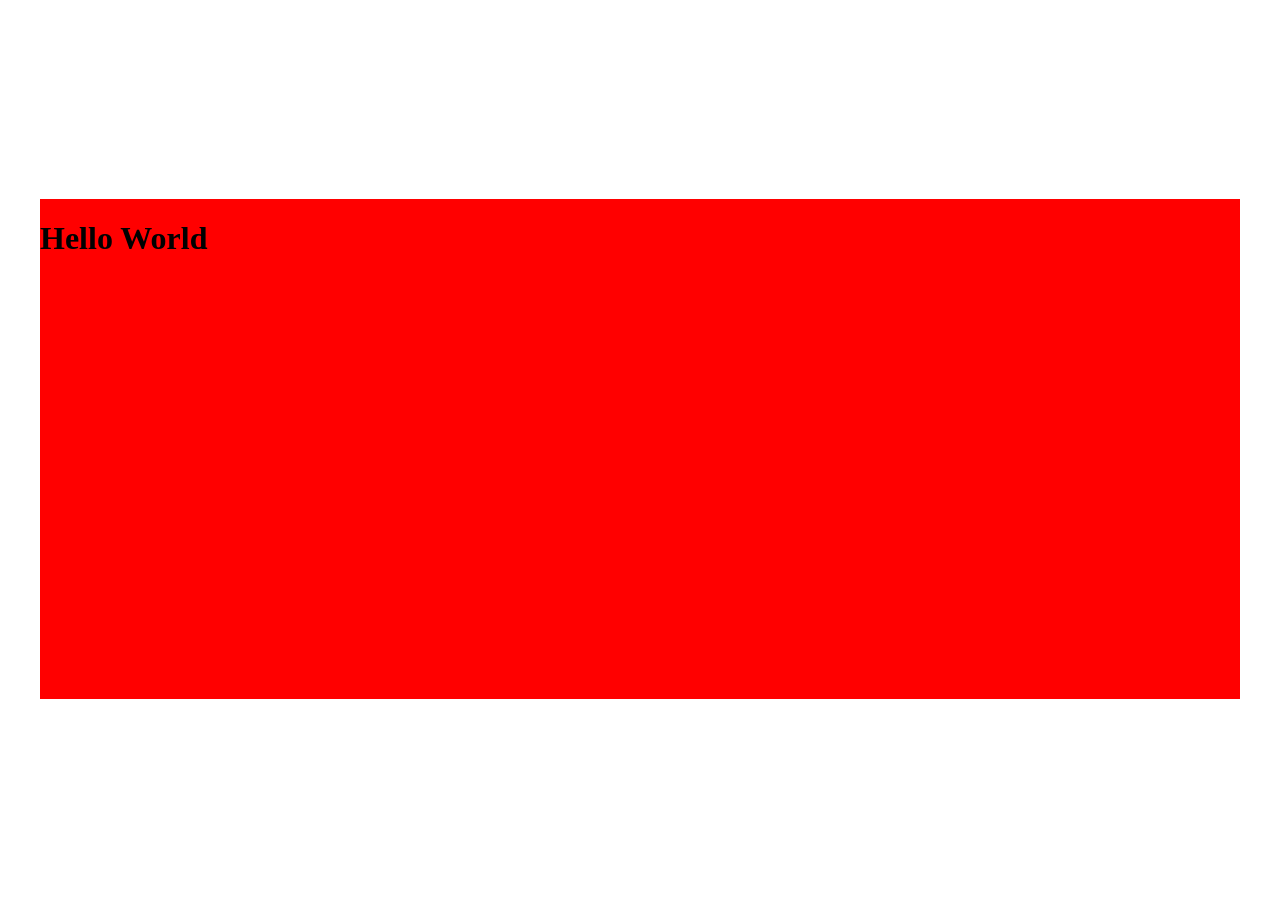
<file: assignment-1/problems/0-horizontal-align/index.html>
<!DOCTYPE html>
<html lang="en">

<head>
    <meta charset="UTF-8">
    <meta name="viewport" content="width=device-width, initial-scale=1.0">
    <title>Horizontal Align</title>
    <style>
        .container {
            width: 1200px;
            background-color: red;
            height: 500px;
        }

        .content {
            border: 2px;
            border-color: black;
        }
    </style>
</head>

<body style="height: 98vh; display: flex; justify-content: center; align-items: center;">
        <div class="container">
            <div class="content">
                <h1>Hello World</h1>
            </div>
        </div>
</body>

</html>
</file>
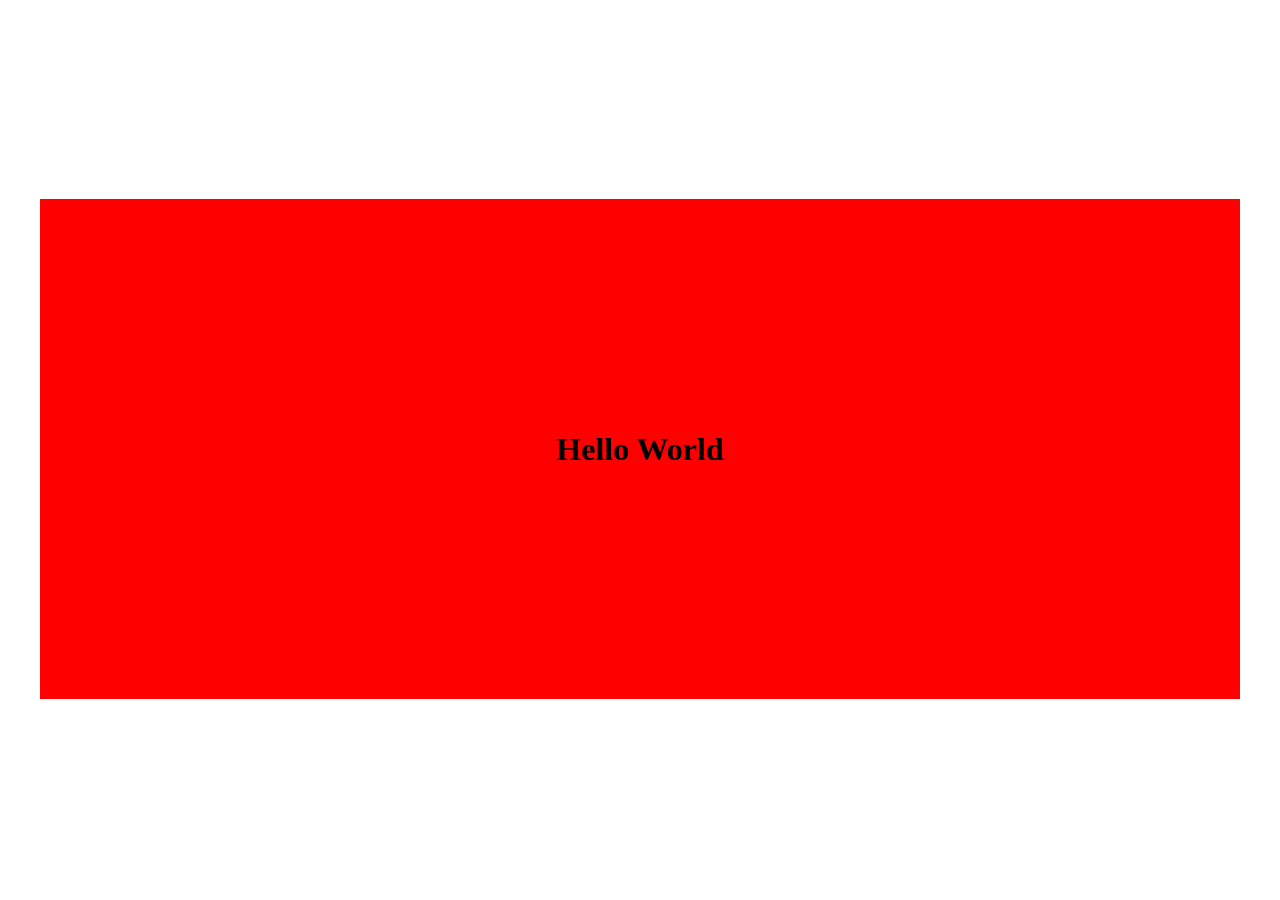
<file: assignment-1/problems/1-vertical-align/index.html>
<!DOCTYPE html>
<html lang="en">

<head>
    <meta charset="UTF-8">
    <meta name="viewport" content="width=device-width, initial-scale=1.0">
    <title>Horizontal Align</title>
    <style>
        .container {
            width: 1200px;
            height: 500px;
            background-color: yellow;
        }
        .content {
            display: flex;
            justify-content: center;
            align-items: center;
            height: 500px;
        }
    </style>
</head>

<body style="height:  98vh; display: flex; justify-content: center; align-items: center;">
    <div class="container">
            <div class="content" style="background-color: red;">
                    <h1>Hello World</h1>
            </div>
    </div>
</body>

</html>
</file>
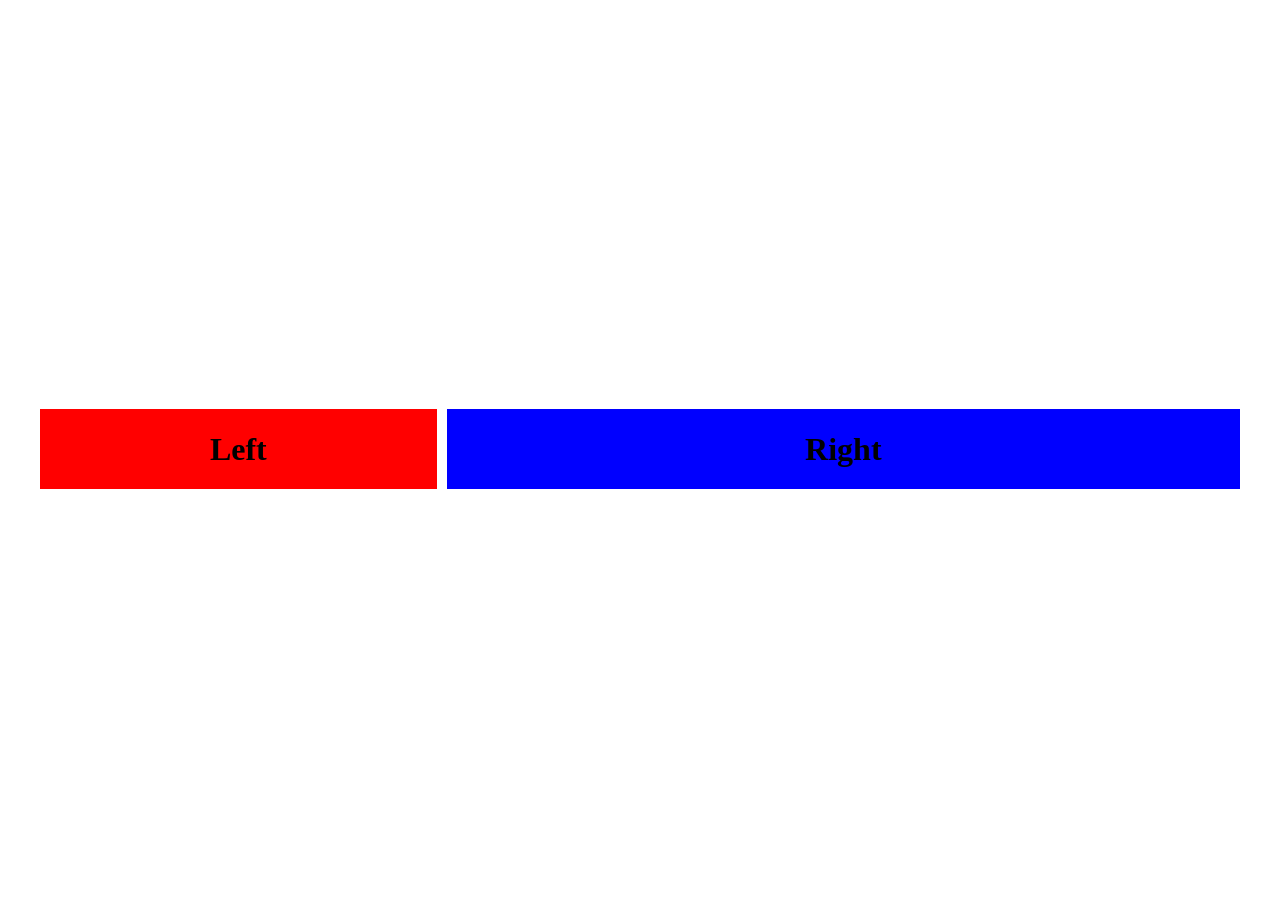
<file: assignment-1/problems/3-grid-layout/index.html>
<!DOCTYPE html>
<html lang="en">

<head>
    <meta charset="UTF-8">
    <meta name="viewport" content="width=device-width, initial-scale=1.0">
    <title>Grid Layout</title>
    <style>
        .container {
            width: 1200px;
            display: grid;
            grid-template-columns: 1fr 2fr;
            gap: 10px;
        }

        .left {
            background-color: red;
            display: grid;
            place-items: center;
        }

        .right {
            background-color: blue;
            display: grid;
            place-items: center;
        }
    </style>
</head>

<body style=" height: 98vh; display: grid; place-items: center;">
    <div class="container">
        <div class="left">
            <h1>Left</h1>
        </div>
        <div class="right">
            <h1>Right</h1>
        </div>
    </div>
</body>

</html>
</file>
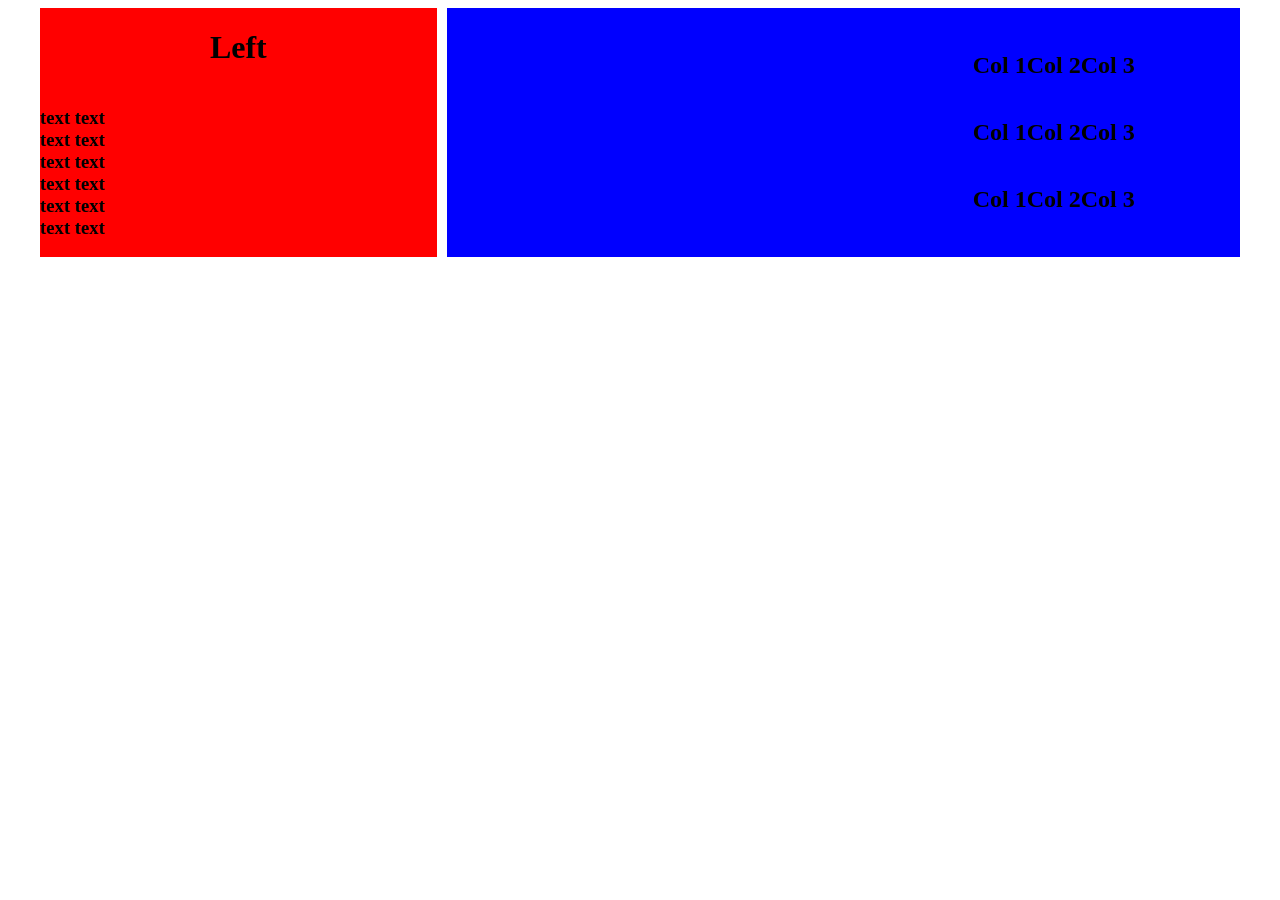
<file: assignment-1/problems/4-more-complicated-grid/index.html>
<!DOCTYPE html>
<html lang="en">

<head>
    <meta charset="UTF-8">
    <meta name="viewport" content="width=device-width, initial-scale=1.0">
    <title>Grid Layout</title>
    <style>
        .container {
            width: 1200px;
            margin: 0 auto;
            display: grid;
            grid-column: 2;
            grid-template-columns: 1fr 2fr;
            gap: 10px;
        }

        .left {
            background-color: red;
        }

        .right {
            background-color: blue;
            display: grid;
            place-items: center;
        }
        .vertical-center {
            display: flex;
            justify-content: center;
            align-items: center;
            height: 100%;
        }
        .horizontal-center {
            margin: 0 auto;
            display: flex;
            justify-content: center;
        }
        .grid1 {
            display: grid;
            grid-template-columns: 1fr 1fr 1fr;
            grid-column: 3;
            place-items: center;
        }
        .grid2{
            display: grid;
            grid-template-columns: 1fr 1fr 1fr 1fr;
            place-items: center;
        }
    </style>
</head>

<body>
    <div class="container">
        <div class="left">
            <div>
                <div class="horizontal-center">
                    <h1>Left</h1>
                </div>
                <div class="grid2">
                    <h3> text text text text text text text text text text text text </h3>
                </div>
            </div>
        </div>
        <div class="right">
            <div class="grid1">
                <h2>Col 1</h2>
                <h2>Col 2</h2>
                <h2>Col 3</h2>
                <h2>Col 1</h2>
                <h2>Col 2</h2>
                <h2>Col 3</h2>
                <h2>Col 1</h2>
                <h2>Col 2</h2>
                <h2>Col 3</h2>
            </div>
        </div>
    </div>
</body>

</html>
</file>
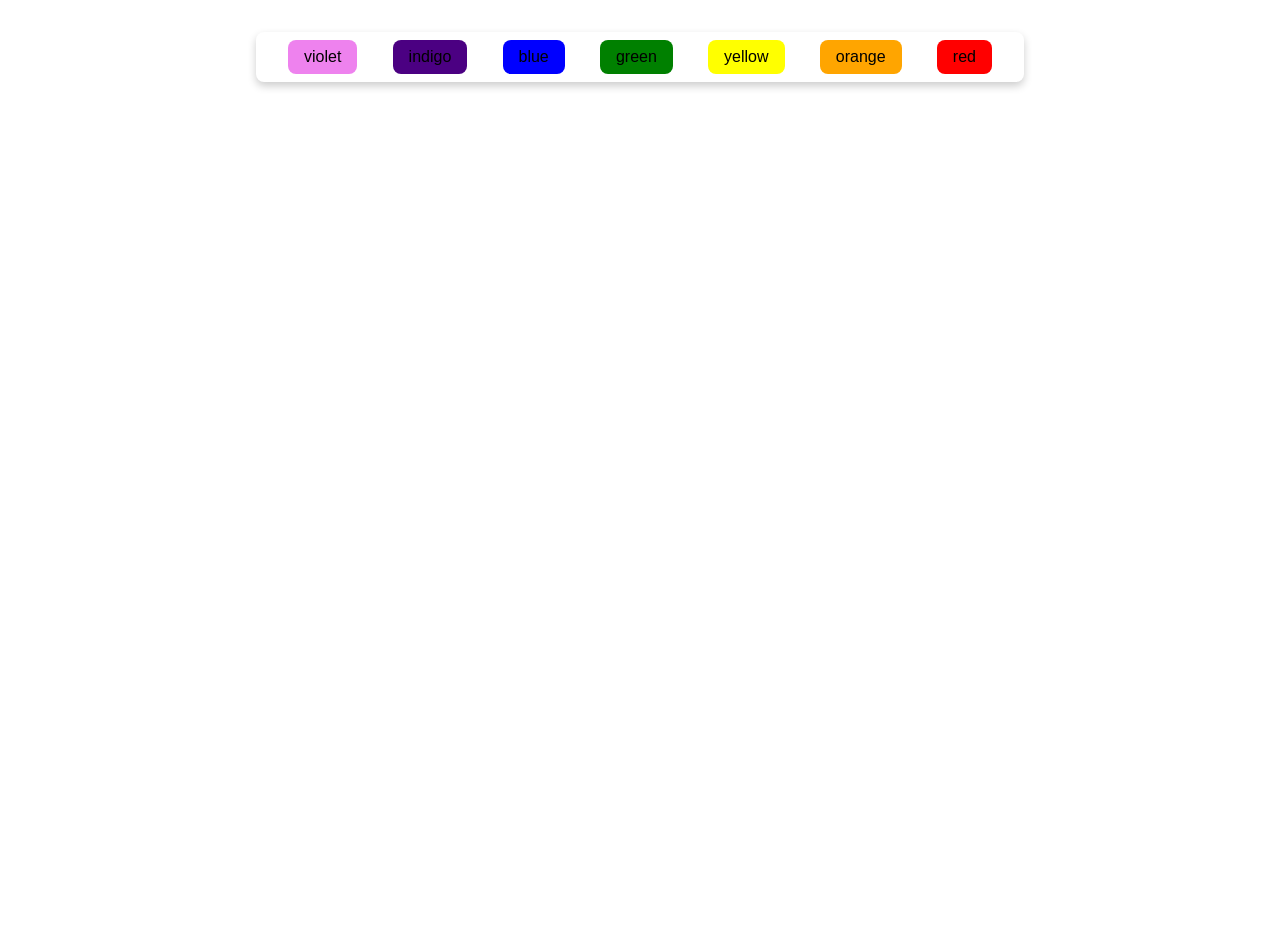
<file: assignment-2/easy/bg-color-changer/index.html>
<html>
    <head>
        <title> bg-color-changer </title>
        <link rel="stylesheet" href="./style.css">
    </head>
    <body id="body">
        <div id="main" class="main">
            <button class="color-btn" data-color="violet" style="background-color: violet;" >violet</button>
            <button class="color-btn" data-color="indigo" style="background-color: indigo;" >indigo</button>
            <button class="color-btn" data-color="blue" style="background-color: blue;" >blue</button>
            <button class="color-btn" data-color="green" style="background-color: green;" >green</button>
            <button class="color-btn" data-color="yellow" style="background-color: yellow;" >yellow</button>
            <button class="color-btn" data-color="orange" style="background-color: orange;" >orange</button>
            <button class="color-btn" data-color="red" style="background-color: red;" >red</button>
        </div>
        <script src="./script.js"></script>
    </body>
</html>
</file>
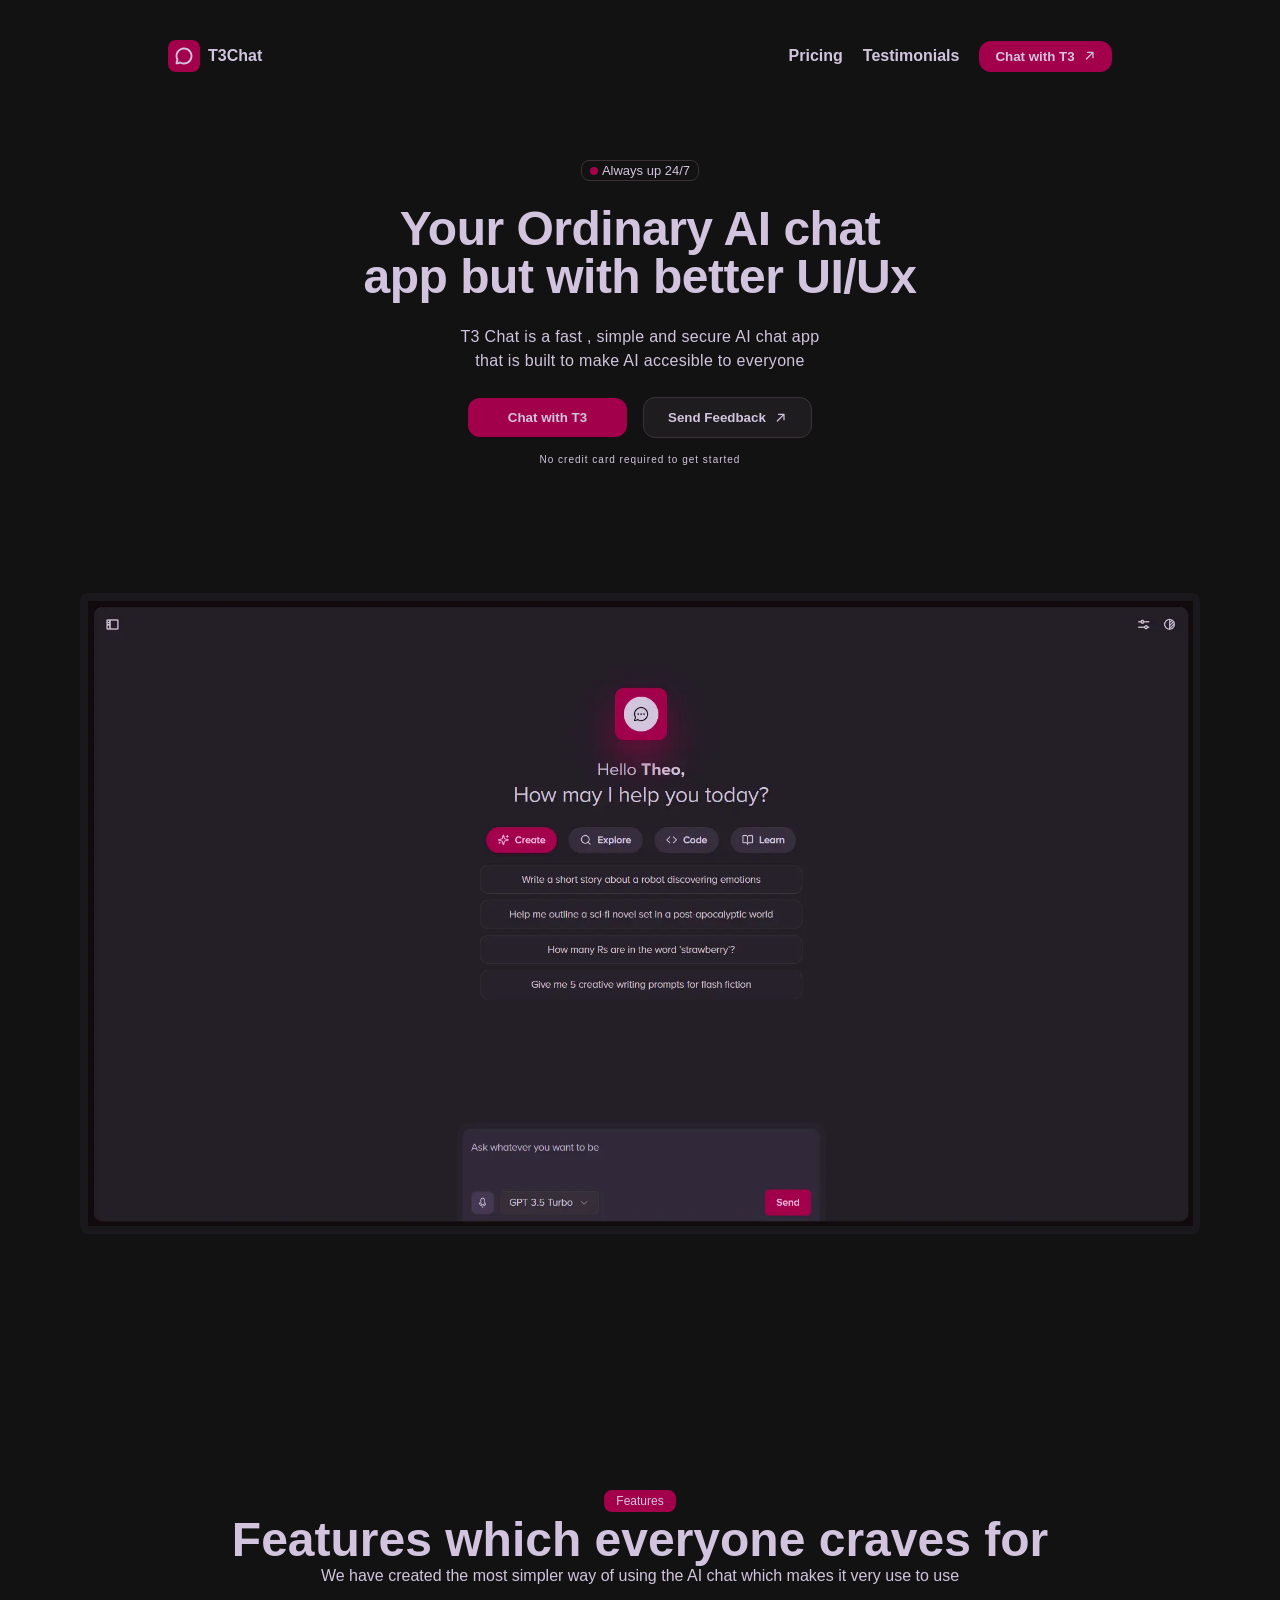
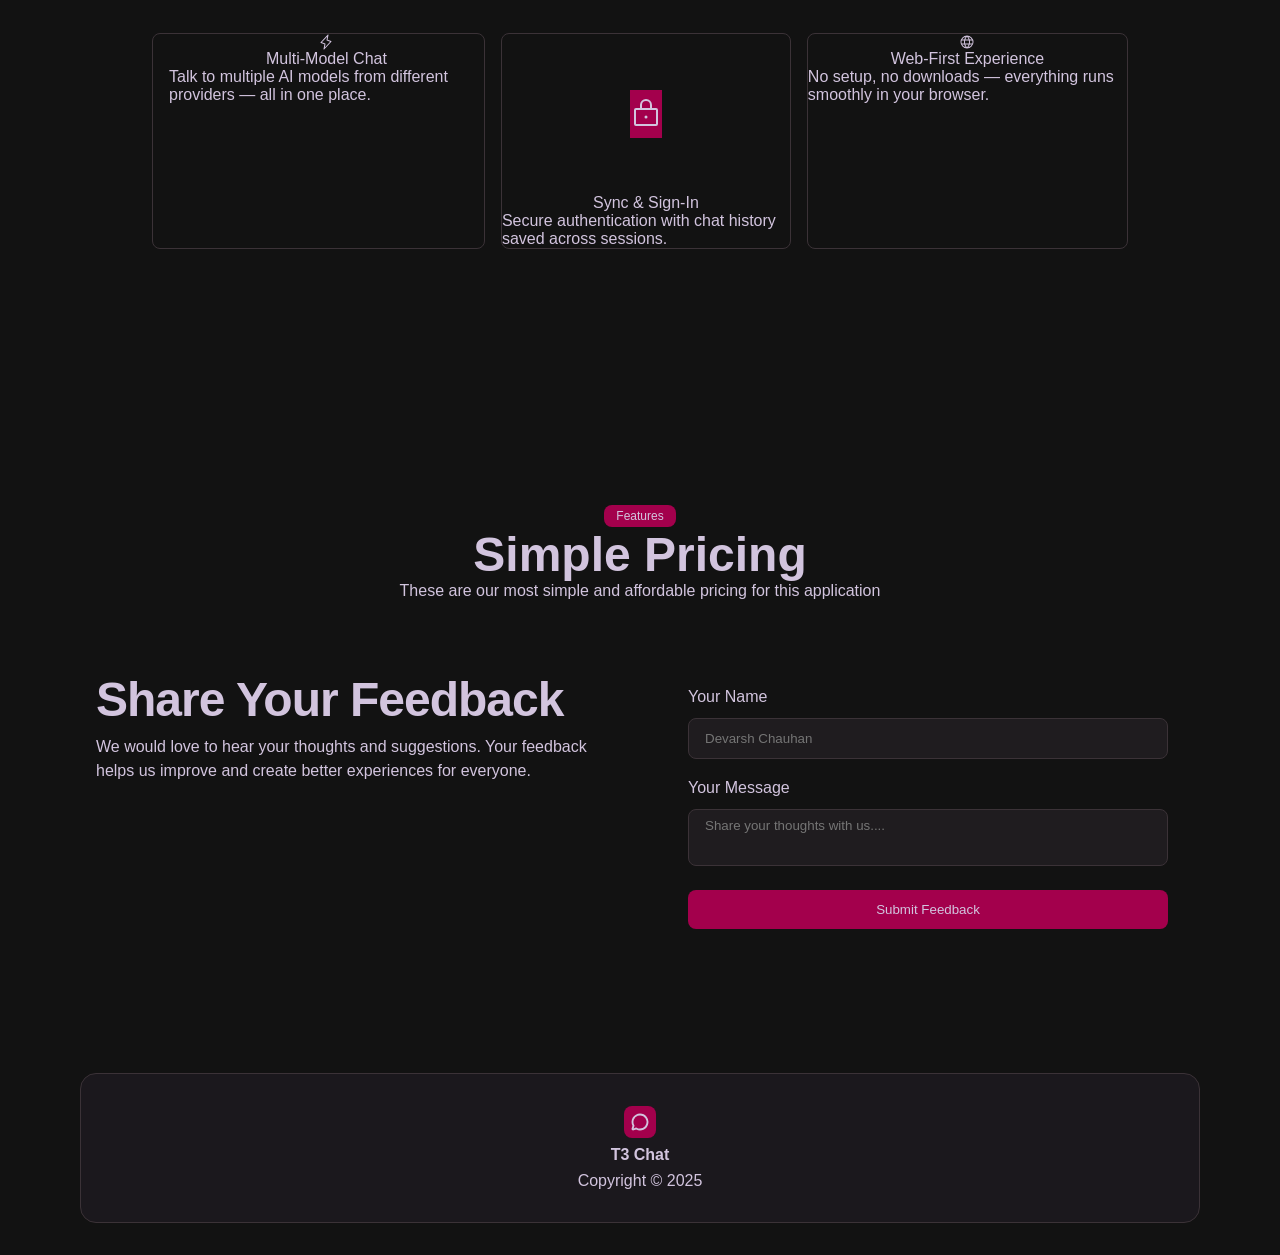
<file: assignment-3/landing-1/t3chatLanding.html>
<html style="color-scheme: dark; font-family: 'Segoe UI', Tahoma, Geneva, Verdana, sans-serif;">

<head>
    <title>t3chat</title>
    <link rel="stylesheet" href="./index.css">
</head>

<body>
    <main class="main">
        <div class="navbar">
            <div class="left">
                <div class="svg">
                    <svg xmlns="http://www.w3.org/2000/svg" style="width: 1.25rem; height:1.25rem;" fill="currentColor"
                        viewBox="0 0 256 256" class="size-5">
                        <path
                            d="M128,20A108,108,0,0,0,31.85,177.23L21,209.66A20,20,0,0,0,46.34,235l32.43-10.81A108,108,0,1,0,128,20Zm0,192a84,84,0,0,1-42.06-11.27,12,12,0,0,0-6-1.62,12.1,12.1,0,0,0-3.8.62l-29.79,9.93,9.93-29.79a12,12,0,0,0-1-9.81A84,84,0,1,1,128,212Z">
                        </path>
                    </svg>
                </div>
                <div class="name">
                    T3Chat
                </div>
            </div>
            <div class="right">
                <a style="text-decoration: none; color: #d2c4de;" href="">Pricing</a>
                <a style="text-decoration: none; color: #d2c4de;" href="">Testimonials</a>
                <button class="btn">Chat with T3
                    <svg xmlns="http://www.w3.org/2000/svg" width="1em" height="1em" fill="currentColor"
                        viewBox="0 0 256 256">
                        <path
                            d="M204,64V168a12,12,0,0,1-24,0V93L72.49,200.49a12,12,0,0,1-17-17L163,76H88a12,12,0,0,1,0-24H192A12,12,0,0,1,204,64Z">
                        </path>
                    </svg>
                </button>
            </div>
        </div>
        <div class="mid">
            <div class="center">
                <span class="feat">
                    <div class="anime"></div>
                    Always up 24/7
                </span>
                <div class="text">
                    Your Ordinary AI chat app but with better UI/Ux
                </div>
                <p class="para">
                    T3 Chat is a fast , simple and secure AI chat app that is built to make AI accesible to everyone
                </p>
                <div class="btns">
                    <button type="button" class="btnl">Chat with T3</button>
                    <button class="btnr">Send Feedback
                        <svg xmlns="http://www.w3.org/2000/svg" width="1em" height="1em" fill="currentColor"
                            viewBox="0 0 256 256">
                            <path
                                d="M204,64V168a12,12,0,0,1-24,0V93L72.49,200.49a12,12,0,0,1-17-17L163,76H88a12,12,0,0,1,0-24H192A12,12,0,0,1,204,64Z">
                            </path>
                        </svg>
                    </button>
                </div>
                <div class="bottom">
                    No credit card required to get started
                </div>
            </div>
            <div class="imagew">
                <div>
                    <img alt="dashboard image" width="1105" height="625" loading="lazy" decoding="async" data-nimg="1"
                        class="rounded-xl" style="color:transparent" src="./t3-dash.webp">
                </div>
            </div>
        </div>
        <section class="card">
            <span class="smbtn">Features</span>
            <div class="mdtext">Features which everyone craves for</div>
            <p>We have created the most simpler way of using the AI chat which makes it very use to use</p>
            <div class="comp">
                <div class="comp1">
                    <div class="icon">
                        <svg xmlns="http://www.w3.org/2000/svg" width="1em" height="1em" fill="currentColor"
                            viewBox="0 0 256 256" class="size-6" aria-hidden="true">
                            <path
                                d="M215.79,118.17a8,8,0,0,0-5-5.66L153.18,90.9l14.66-73.33a8,8,0,0,0-13.69-7l-112,120a8,8,0,0,0,3,13l57.63,21.61L88.16,238.43a8,8,0,0,0,13.69,7l112-120A8,8,0,0,0,215.79,118.17ZM109.37,214l10.47-52.38a8,8,0,0,0-5-9.06L62,132.71l84.62-90.66L136.16,94.43a8,8,0,0,0,5,9.06l52.8,19.8Z">
                            </path>
                        </svg>
                    </div>
                    <div class="text">
                        Multi-Model Chat
                    </div>
                    <div class="p">
                        Talk to multiple AI models from different providers — all in one place.
                    </div>
                </div>
                <div class="comp2">
                    <div class="icon">
                        <svg xmlns="http://www.w3.org/2000/svg" width="2em" height="3em" fill="currentColor"
                            viewBox="0 0 256 256" class="size-6" aria-hidden="true">
                            <path
                                d="M208,80H176V56a48,48,0,0,0-96,0V80H48A16,16,0,0,0,32,96V208a16,16,0,0,0,16,16H208a16,16,0,0,0,16-16V96A16,16,0,0,0,208,80ZM96,56a32,32,0,0,1,64,0V80H96ZM208,208H48V96H208V208Zm-68-56a12,12,0,1,1-12-12A12,12,0,0,1,140,152Z">
                            </path>
                        </svg>
                    </div>
                    <div class="text">
                        Sync & Sign-In
                    </div>
                    <div class="p">
                        Secure authentication with chat history saved across sessions.
                    </div>
                </div>
                <div class="comp3">
                    <div class="icon">
                        <svg xmlns="http://www.w3.org/2000/svg" width="1em" height="1em" fill="currentColor"
                            viewBox="0 0 256 256" class="size-6" aria-hidden="true">
                            <path
                                d="M128,24h0A104,104,0,1,0,232,128,104.12,104.12,0,0,0,128,24Zm88,104a87.61,87.61,0,0,1-3.33,24H174.16a157.44,157.44,0,0,0,0-48h38.51A87.61,87.61,0,0,1,216,128ZM102,168H154a115.11,115.11,0,0,1-26,45A115.27,115.27,0,0,1,102,168Zm-3.9-16a140.84,140.84,0,0,1,0-48h59.88a140.84,140.84,0,0,1,0,48ZM40,128a87.61,87.61,0,0,1,3.33-24H81.84a157.44,157.44,0,0,0,0,48H43.33A87.61,87.61,0,0,1,40,128ZM154,88H102a115.11,115.11,0,0,1,26-45A115.27,115.27,0,0,1,154,88Zm52.33,0H170.71a135.28,135.28,0,0,0-22.3-45.6A88.29,88.29,0,0,1,206.37,88ZM107.59,42.4A135.28,135.28,0,0,0,85.29,88H49.63A88.29,88.29,0,0,1,107.59,42.4ZM49.63,168H85.29a135.28,135.28,0,0,0,22.3,45.6A88.29,88.29,0,0,1,49.63,168Zm98.78,45.6a135.28,135.28,0,0,0,22.3-45.6h35.66A88.29,88.29,0,0,1,148.41,213.6Z">
                            </path>
                        </svg>
                    </div>
                    <div class="text">
                        Web-First Experience
                    </div>
                    <div class="p">
                        No setup, no downloads — everything runs smoothly in your browser.
                    </div>
                </div>
            </div>
        </section >
        <section class="card2">
            <span class="smbtn">Features</span>
            <div class="mdtext">Simple Pricing</div>
            <p>These are our most simple and affordable pricing for this application</p>
        </section>
        <div class="out">
            <div class="middle">
                <div class="feedback">
                    <div class="left">
                        <div class="text">Share Your Feedback</div>
                        <p class="para">We would love to hear your thoughts and suggestions. Your feedback helps us
                            improve and
                            create better experiences for everyone.</p>
                    </div>
                    <div class="right">
                        <div class="space">
                            <div class="name">
                                <label>Your Name</label>
                                <input type="text" placeholder="Devarsh Chauhan">
                            </div>
                            <div class="text">
                                <label>Your Message</label>
                                <input type="text" placeholder="Share your thoughts with us....">
                            </div>
                            <div>
                                <button>Submit Feedback</button>
                            </div>
                        </div>
                    </div>
                </div>
            </div>
        </div>
        <div class="footer">
            <div class="svg">
                <svg xmlns="http://www.w3.org/2000/svg" style="width: 1.25rem; height:1.25rem;" fill="currentColor"
                    viewBox="0 0 256 256" class="size-5">
                    <path
                        d="M128,20A108,108,0,0,0,31.85,177.23L21,209.66A20,20,0,0,0,46.34,235l32.43-10.81A108,108,0,1,0,128,20Zm0,192a84,84,0,0,1-42.06-11.27,12,12,0,0,0-6-1.62,12.1,12.1,0,0,0-3.8.62l-29.79,9.93,9.93-29.79a12,12,0,0,0-1-9.81A84,84,0,1,1,128,212Z">
                    </path>
                </svg>
            </div>
            <div class="text">T3 Chat</div>
            <div class="bottom">Copyright © 2025</div>
        </div>
    </main>
</body>

</html>
</file>
<file: assignment-2/easy/bg-color-changer/style.css>
*{
    margin: 0;
    padding: 0;
    box-sizing: border-box;
}
html,body{
    height: 100%;
    width: 100%;
}
.main{
    margin-left: 16rem;
    margin-right: 16rem;
    padding-left: 2rem;
    padding-right: 2rem;
    padding-top: .5rem;
    padding-bottom: .5rem;
    margin-top: 2rem;
    background-color: white;
    box-shadow: 0 4px 8px rgba(0,0,0,0.2);
    display: flex;
    justify-content: space-between;
    border-radius: .5rem;
}
button{
    padding: .5rem;
    padding-left: 1rem;
    padding-right: 1rem;
    border-radius: .5rem;
    border: 0 solid;
    font-size: 16px;
    color: black;
}
</file>
<file: assignment-3/landing-1/index.css>
* {
  margin: 0;
  padding: 0;
  box-sizing: border-box;
}

.main{
    color: #d2c4de;
    padding-top: 32px;
    padding-bottom: 32px;
    padding-left: 16px;
    padding-right: 16px;
    margin: auto;
    width: 100%;
    max-width: 72rem;
    display: flex;
    flex-direction: column;

}   
.navbar{
    
    width: 100%;
    max-width: 60rem;
    display: flex;
    justify-content: space-between;
    margin-left: auto;
    margin-right: auto;
    padding: 8px;
    align-items: center;
    border-radius: 16px;
}
.navbar .left{
    display: flex;
    justify-content: center;
    align-items: center;
    gap: 8px;
    .name{
        font-weight:600;
    }
}
.left .svg{
        display: flex;
        justify-content: center;
        align-items: center;
        border-radius: 8px  ;
        background-color: #a3004c;
        height: 2rem;
        width: 2rem;
}
.navbar .right{
    display: flex;
    font-weight: 600;
    justify-content: space-between;
    align-items: center;
    gap: 20px;
}
.navbar .btn{
        display: inline-flex;
        align-items: center;
        justify-content: center;
        font-weight: 600;
        gap: 8px;
        padding-top: .5rem;
        padding-bottom: .5rem;
        padding-left: 1rem;
        padding-right: 1rem;
        border-radius: 12px;
        border: 0 solid;
        color: #d2c4de;
        background-color: #a3004c;
    }
.main .mid
{
    display: flex;
    flex-direction: column;
    align-items: center;
    height: fit-content;
    gap: 1rem;
}
.center{
    margin-top: 5rem;
    display: flex;
    flex-direction: column;
    align-items: center;
    gap: 1rem;
}
.center .feat{
    padding-top: 2px;
    padding-bottom: 2px;
    padding-left: 8px;
    padding-right: 8px;
    display: flex;
    justify-content: center;
    align-items: center;
    gap: 0.25rem;
    border: solid;
    border-color: #3b3237;
    border-width: 1px;
    border-radius: .5rem;
    margin-bottom: 8px;
    font-size: small;
}
.feat .anime{
    background-color: #a3004c;
    width: 0.5rem;
    height: 0.5rem;
    animation: pulse 2s;
    border-radius: 16px;
}
.center .text{
    letter-spacing: -.5px;
    line-height: 3rem;
    font-weight: bold;
    font-size: 3rem;
    text-align: center;
    max-width: 40rem;
    text-wrap-mode: initial;
    text-wrap-style: balance;
    text-wrap: balance;
    margin-bottom: 0.5rem;
}
.center .para{
    font-weight: 200;
    text-align: center;
    max-width: 36rem;
    letter-spacing: 0.30px;
    line-height: 1.5rem;
    text-wrap: balance;
    text-wrap-mode: initial;
    text-wrap-style: balance;
    margin-bottom: .5rem;
}
.center .btns{
    display: flex;
    align-items: center;
    gap: 1rem;
}
.btns .btnl{
        display: inline-flex;
        align-items: center;
        justify-content: center;
        gap: 8px;
        padding-top: .75rem;
        padding-bottom: 0.75rem;
        padding-left: 2.5rem;
        padding-right: 2.5rem;
        border: 0;
        border-radius: 12px;
        color: #d2c4de;
        background-color: #a3004c;
        font-weight: 600;
}
.btns .btnr{
        display: inline-flex;
        align-items: center;
        justify-content: center;
        gap: 8px;
       padding-top: .75rem;
        padding-bottom: 0.75rem;
        padding-left: 1.5rem;
        padding-right: 1.5rem;
        border: 0 solid;
        border-width: 1px;
        border-color: #3b3237;
        border-radius: 12px;
        color: #d2c4de;
        font-weight: 600;
        background-color: color-mix(in oklab,oklch(33.87% .0195 332.835) 30%,transparent);
}
.center .bottom{
    font-size: 10px;
    letter-spacing: 1px;
    font-weight:normal;
}
.mid .imagew
{
    background-color: color-mix(in oklab,oklch(26.34% .0219 309.475)40%,transparent);
    width: 100%;
    height: auto;
    margin-top: 5rem;
    border-radius: 8px;
    padding: 8px;
}
.main .card{
    margin-left: auto;
    margin-right: auto;
    padding-left: 1.5rem;
    padding-right: 1.5rem;
    max-width: 64rem;
    margin-top: 8rem;
    padding-top: 8rem;
    padding-bottom: 8rem;
    display: flex;
    flex-direction: column;
    align-items: center;
}

.smbtn{
    display: flex;
    font-size: 500;
    align-items: center;
    background-color:#a3004c;
    font-size: .75rem;
    padding-left: .75rem;
    padding-right: .75rem;
    padding-top: .25rem;
    padding-bottom: .25rem;
    border-radius: .5rem;
    font-weight: 500;
}

.mdtext{
    display: flex;
    align-items: center;
    font-size: 3rem;
    font-weight: bold;
}

.comp{
    margin-top: 3rem;
    display: flex;
    justify-content: space-between;
    gap: 1rem;
}

.comp .comp1{

    display: flex;
    flex-direction: column;
    align-items: center;
    border: 0 solid;
    border-width: 1px;
    border-color: #3b3237;
    border-radius: .5rem;
    padding-left: 1rem;
}
.comp1 .icon{

}
.comp1 .text{

}
.comp1 p{

}

.comp .comp2{
    display: flex;
    flex-direction: column;
    align-items: center;
    border: 0 solid;
    border-width: 1px;
    border-color: #3b3237;
    border-radius: .5rem;
    border-radius: .5rem;

}
.comp2 .icon{
    display: flex;
    justify-content: center;
    align-items: center;
    margin: 3.5rem;
    background-color: #a3004c;

}
.comp2 .text{
    
}
.comp2 p{

}
.comp .comp3{
    display: flex;
    flex-direction: column;
    align-items: center;
    border: 0 solid;
    border-width: 1px;
    border-color: #3b3237;
    border-radius: .5rem;

}
.comp3 .icon{

}
.comp3 .text{
    
}
.comp3 p{

}


.main .card2{
    margin-left: auto;
    margin-right: auto;
    padding-left: 1.5rem;
    padding-right: 1.5rem;
    max-width: 64rem;
    margin-top: 4rem;
    padding-top: 4rem;
    padding-bottom: 4   rem;
    display: flex;
    flex-direction: column;
    align-items: center;
}



.out{
    margin: auto;
    padding-left: 1rem;
    padding-right: 1rem;
    padding-top: 3rem;
    padding-bottom: 3rem;
}
.middle{
    margin: auto;
    max-width: 72rem;
    margin-top: 1.5rem;
    height: 100%    ;
}

.feedback{
    display: grid;
    grid-template-columns: 1fr 1fr;
    grid-column: 2;
    gap: 4rem; 
    margin-top: 1rem;;
}
.left .text{
    font-size: 3rem;
    font-weight: bold;
    letter-spacing: -1px;
}
.left .para{
    margin-top: .5rem;
    line-height: 1.5rem;
}

.feedback .right {
    width: 100%;
    padding-left: .75rem;
    padding-right: .75rem;
    padding-top: 0.5rem;
    padding-bottom: .5rem;
    padding: 1rem;
    color: #d2c4de;
}

.feedback .right .space .name input{
    width: 100%;
    padding-left: 1rem;
    padding-top: .75rem;
    padding-bottom: .75rem;
    margin-top: .75rem;
    border: 0 solid;
    border-radius: .5rem;
    border-width: 1px;
    border-color:#3b3237;
    background-color: color-mix(in oklab,#3e343c 30%,transparent);
}
.feedback .space .text{
    margin-top: 1.25rem;
}
.feedback .right .space .text input{
    width: 100%;
    padding-left: 1rem;
    padding-top: .5rem;
    padding-bottom: 2rem;
    margin-top: .75rem;
    border: 0 solid;
    border-radius: .5rem;
    border-width: 1px;
    border-color:#3b3237;
    background-color: color-mix(in oklab,#3e343c 30%,transparent);
}
.feedback .right .space .text input ::-webkit-input-placeholder{
    color: #d2c4de;
}
.feedback .right .space button{
    width: 100%;
    margin-top: 1.5rem;
    padding-top: .75rem;
    padding-bottom: .75rem;
    border: 0 solid;
    border-radius: .5rem;
    background-color: oklch(46.07% .1853 4.0994);
    color: #d2c4de;
    
}
.footer{
    margin-top: 5rem;
    gap: 8px;
    width: 100%;
    display: flex;
    flex-direction: column;
    align-items: center;
    border: 0 solid;
    border-radius: 16px;
    border-width: 1px;
    border-color: #3b3237;
    background-color: color-mix(in oklab, #28222d 40%, transparent);
}
.footer .svg{
        margin-top: 2rem;
        display: flex;
        justify-content: center;
        align-items: center;
        border-radius: 8px  ;
        background-color: #a3004c;
        height: 2rem;
        width: 2rem;
}
.footer .text{
    font-weight: bold;
}
.bottom{
    margin-bottom: 2rem;
}
</file>
